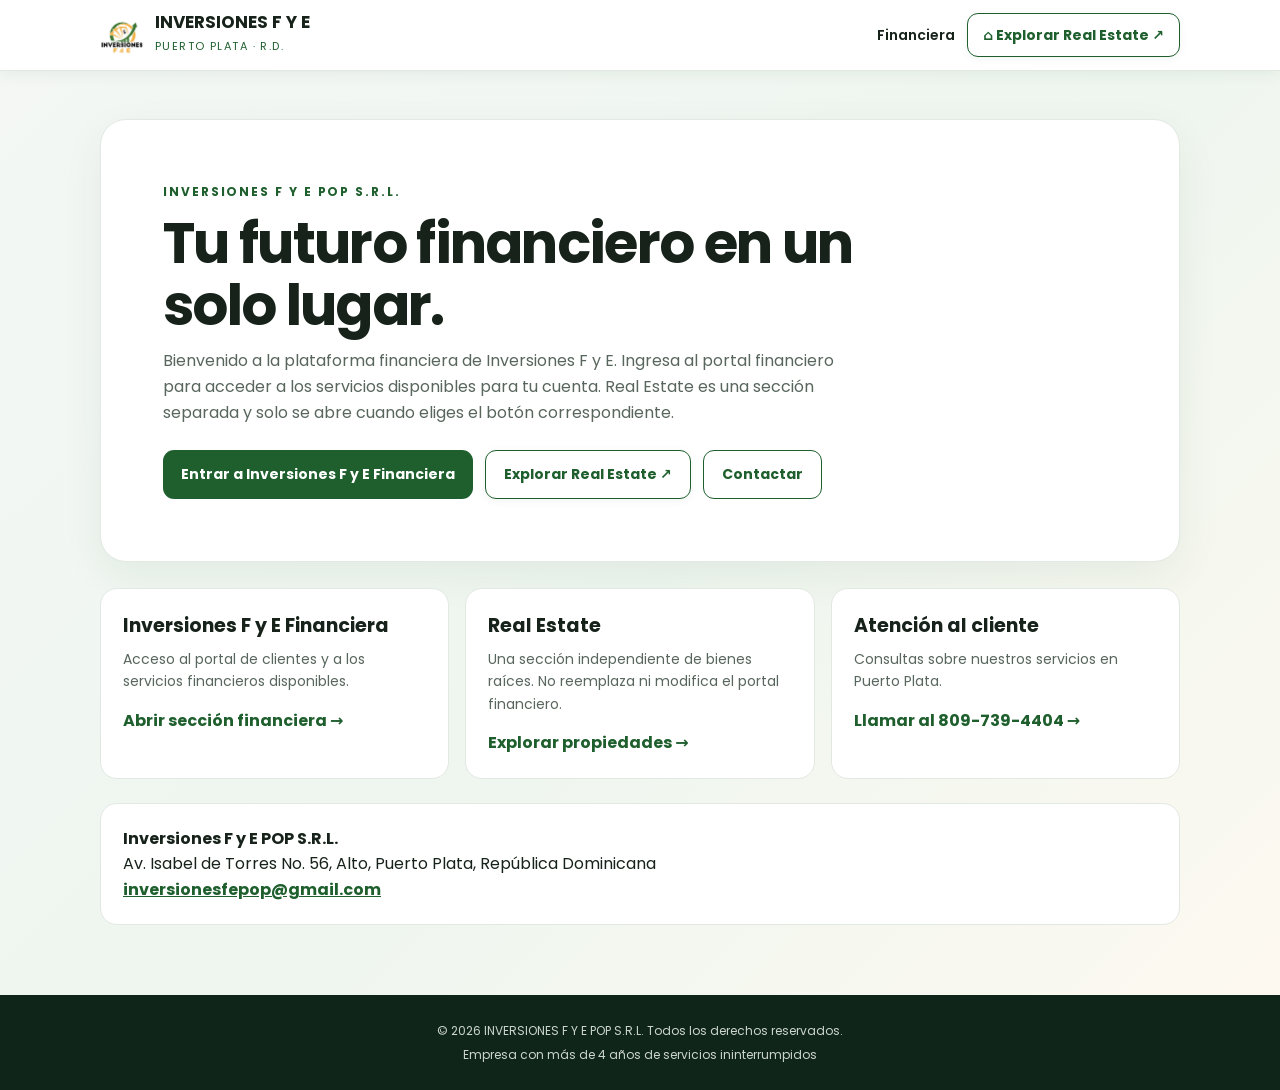
<file: index.html>
<!doctype html>
<html lang="es">
<head>
  <meta charset="utf-8">
  <meta name="viewport" content="width=device-width, initial-scale=1">
  <meta name="description" content="Inversiones F y E POP S.R.L.: servicios financieros y acceso independiente a Real Estate.">
  <meta name="theme-color" content="#1E5F2D">
  <title>Inversiones F y E | Financiera</title>
  <link rel="preconnect" href="https://fonts.googleapis.com">
  <link rel="preconnect" href="https://fonts.gstatic.com" crossorigin>
  <link href="https://fonts.googleapis.com/css2?family=Poppins:wght@400;500;600;700;800&display=swap" rel="stylesheet">
  <style>
    :root{--green:#1E5F2D;--green-dark:#154420;--ink:#17231a;--muted:#58665d;--line:#e1e9e2;--gold:#FFB823}
    *{box-sizing:border-box}body{margin:0;color:var(--ink);font:16px/1.6 Poppins,system-ui,sans-serif;background:linear-gradient(135deg,#f4f7f5,#eef6ef 52%,#fef9f0)}
    a{color:inherit}.header{position:sticky;top:0;z-index:5;background:#fff;border-bottom:1px solid var(--line);box-shadow:0 3px 14px #153d2010}.nav{max-width:1120px;margin:auto;padding:12px 20px;display:flex;align-items:center;justify-content:space-between;gap:14px}.brand{display:flex;align-items:center;gap:11px;text-decoration:none}.brand img{width:44px;height:44px;object-fit:contain;border-radius:10px}.brand strong{display:block;font-size:17px;line-height:1.2}.brand small{color:var(--green);font-size:11px;letter-spacing:.13em}.links{display:flex;align-items:center;gap:12px}.links a{text-decoration:none;font-size:14px;font-weight:600}.links .estate,.estate{display:inline-flex;align-items:center;justify-content:center;gap:8px;background:#fff;border:1px solid var(--green);border-radius:11px;padding:10px 15px;color:var(--green);font-weight:700;box-shadow:0 2px 8px #1e5f2d10}.links .estate:hover,.estate:hover{background:#f4faf4}.wrap{max-width:1120px;margin:auto;padding:48px 20px 70px}.hero{background:#fff;border:1px solid var(--line);border-radius:26px;padding:clamp(25px,6vw,62px);box-shadow:0 14px 42px #153d2010}.eyebrow{color:var(--green);font-size:12px;font-weight:700;letter-spacing:.16em;text-transform:uppercase}.hero h1{max-width:760px;margin:12px 0;font-size:clamp(32px,6vw,56px);line-height:1.1;letter-spacing:-.03em}.hero p{max-width:700px;color:var(--muted);margin:0}.actions{display:flex;flex-wrap:wrap;gap:12px;margin-top:25px}.button{display:inline-flex;align-items:center;justify-content:center;text-decoration:none;border-radius:11px;padding:12px 18px;font-size:14px;font-weight:700}.primary{background:var(--green);color:white}.primary:hover{background:var(--green-dark)}.outline{border:1px solid var(--green);color:var(--green);background:#fff}.outline:hover{background:#f5faf5}.cards{display:grid;grid-template-columns:repeat(auto-fit,minmax(min(100%,260px),1fr));gap:16px;margin-top:26px}.card{background:#fff;border:1px solid var(--line);border-radius:17px;padding:22px}.card h2{margin:0 0 7px;font-size:19px}.card p{margin:0;color:var(--muted);font-size:14px}.card a{display:inline-block;margin-top:15px;color:var(--green);font-weight:700;text-decoration:none}.contact{margin-top:24px;padding:22px;background:#fff;border:1px solid var(--line);border-radius:17px}.contact a{color:var(--green);font-weight:700}footer{text-align:center;background:#10251a;color:#cbd5ce;padding:22px 15px;font-size:12px}footer p{margin:4px}.mobile-estate{display:none}
    @media(max-width:680px){.nav{flex-wrap:wrap}.links{display:none}.mobile-estate{display:flex;width:100%}.wrap{padding-top:22px}.actions .button{width:100%}.brand strong{font-size:15px}}
  </style>
</head>
<body>
  <header class="header">
    <nav class="nav" aria-label="Navegación principal">
      <a class="brand" href="/" aria-label="Inicio de Inversiones F y E">
        <img src="/logo.png.JPG" alt="Logo Inversiones F y E" onerror="this.style.display='none'">
        <span><strong>INVERSIONES F Y E</strong><small>PUERTO PLATA · R.D.</small></span>
      </a>
      <div class="links">
        <a href="/portal.html">Financiera</a>
        <a class="estate" href="/real-estate/" aria-label="Explorar Real Estate">⌂ Explorar Real Estate ↗</a>
      </div>
      <a class="estate mobile-estate" href="/real-estate/" aria-label="Explorar Real Estate">⌂ Explorar Real Estate ↗</a>
    </nav>
  </header>
  <main class="wrap">
    <section class="hero">
      <div class="eyebrow">Inversiones F y E POP S.R.L.</div>
      <h1>Tu futuro financiero en un solo lugar.</h1>
      <p>Bienvenido a la plataforma financiera de Inversiones F y E. Ingresa al portal financiero para acceder a los servicios disponibles para tu cuenta. Real Estate es una sección separada y solo se abre cuando eliges el botón correspondiente.</p>
      <div class="actions">
        <a class="button primary" href="/portal.html">Entrar a Inversiones F y E Financiera</a>
        <a class="button estate" href="/real-estate/">Explorar Real Estate ↗</a>
        <a class="button outline" href="mailto:inversionesfepop@gmail.com">Contactar</a>
      </div>
    </section>
    <section class="cards" aria-label="Secciones de Inversiones F y E">
      <article class="card"><h2>Inversiones F y E Financiera</h2><p>Acceso al portal de clientes y a los servicios financieros disponibles.</p><a href="/portal.html">Abrir sección financiera →</a></article>
      <article class="card"><h2>Real Estate</h2><p>Una sección independiente de bienes raíces. No reemplaza ni modifica el portal financiero.</p><a href="/real-estate/">Explorar propiedades →</a></article>
      <article class="card"><h2>Atención al cliente</h2><p>Consultas sobre nuestros servicios en Puerto Plata.</p><a href="tel:+18097394404">Llamar al 809-739-4404 →</a></article>
    </section>
    <section class="contact"><strong>Inversiones F y E POP S.R.L.</strong><br><span>Av. Isabel de Torres No. 56, Alto, Puerto Plata, República Dominicana</span><br><a href="mailto:inversionesfepop@gmail.com">inversionesfepop@gmail.com</a></section>
  </main>
  <footer><p>© 2026 INVERSIONES F Y E POP S.R.L. Todos los derechos reservados.</p><p>Empresa con más de 4 años de servicios ininterrumpidos</p></footer>
</body>
</html>
</file>
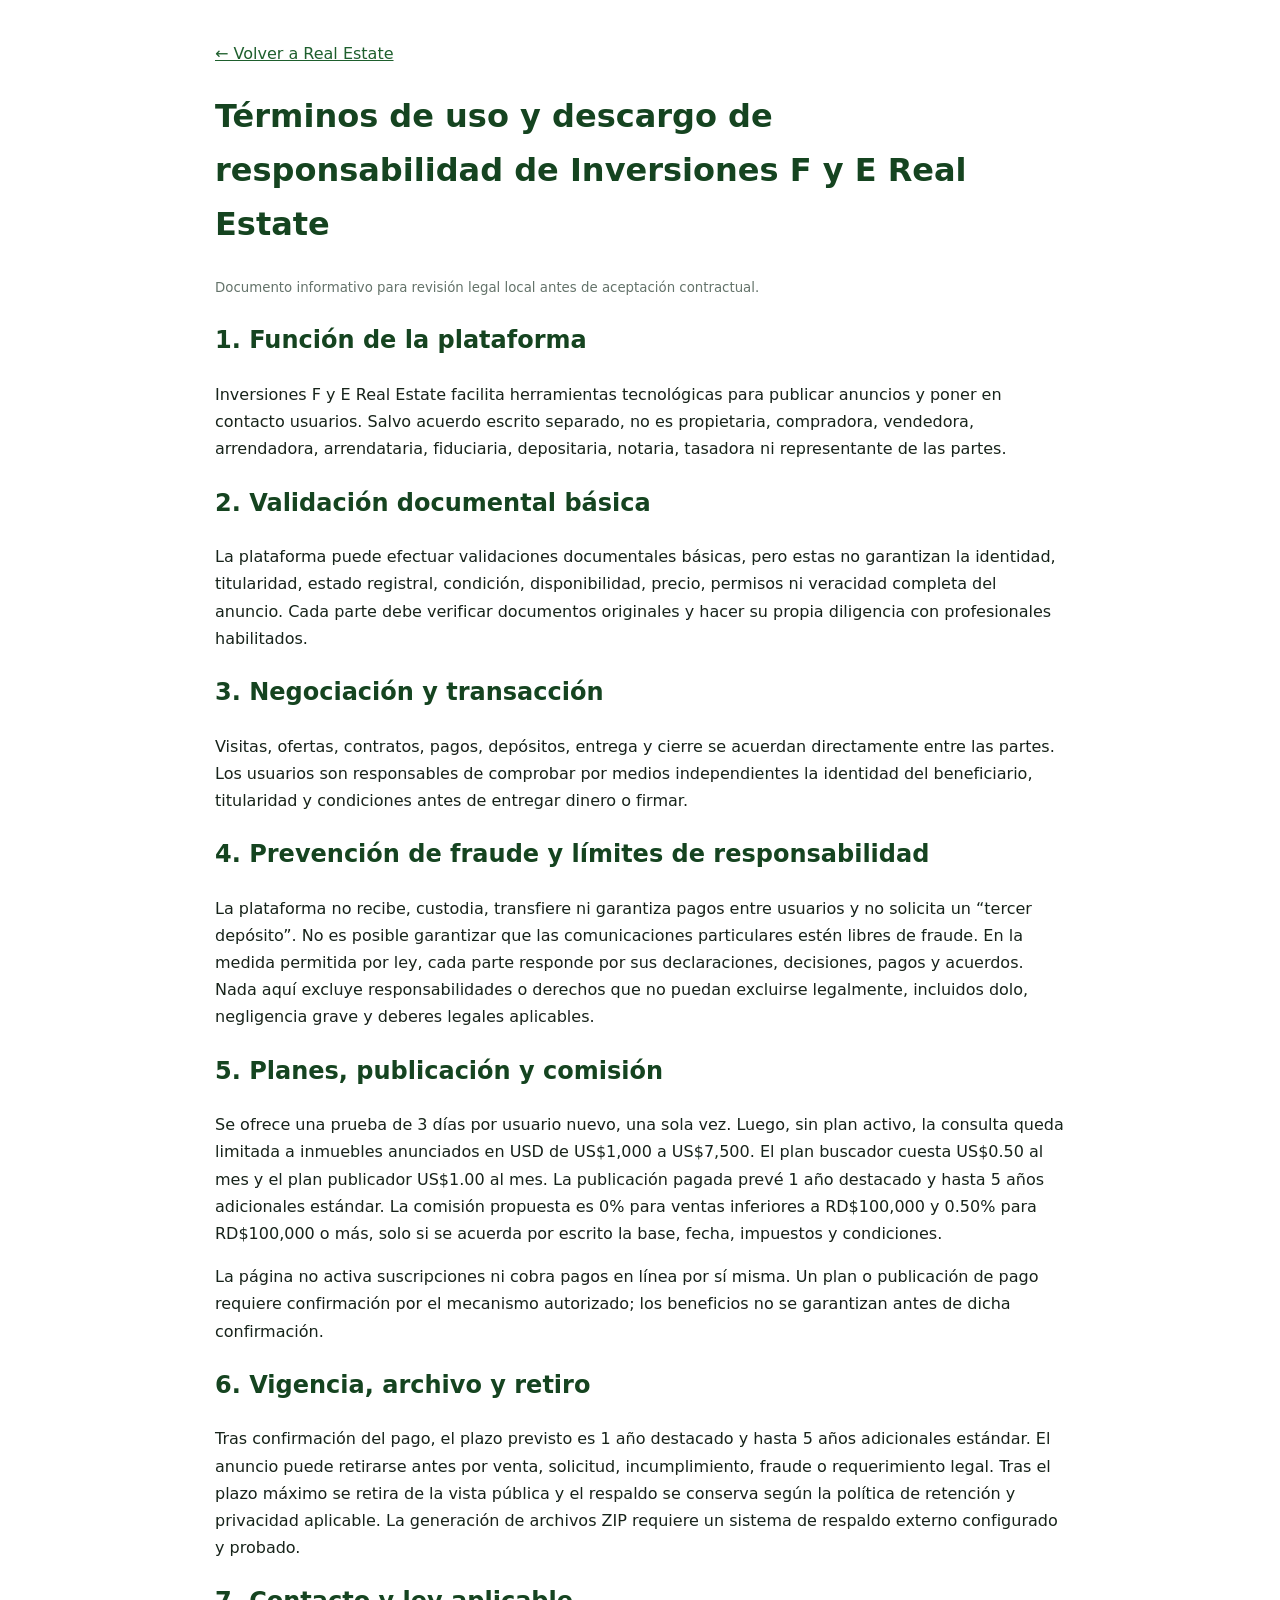
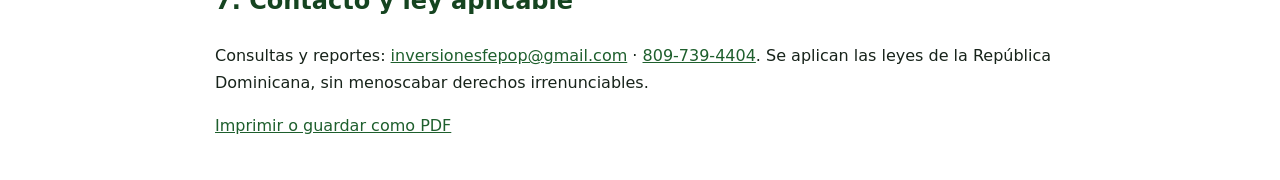
<file: real-estate/terminos.html>
<!doctype html>
<html lang="es">
<head>
  <meta charset="utf-8">
  <meta name="viewport" content="width=device-width, initial-scale=1">
  <meta name="robots" content="noindex,follow">
  <title>Términos y descargo — Inversiones F y E Real Estate</title>
  <style>body{max-width:850px;margin:40px auto;padding:0 20px;font:16px/1.7 system-ui,sans-serif;color:#17231a}h1,h2{color:#154420}a{color:#1e5f2d}small{color:#64736a}</style>
</head>
<body>
  <p><a href="/real-estate/">← Volver a Real Estate</a></p>
  <h1>Términos de uso y descargo de responsabilidad de Inversiones F y E Real Estate</h1>
  <small>Documento informativo para revisión legal local antes de aceptación contractual.</small>
  <h2>1. Función de la plataforma</h2>
  <p>Inversiones F y E Real Estate facilita herramientas tecnológicas para publicar anuncios y poner en contacto usuarios. Salvo acuerdo escrito separado, no es propietaria, compradora, vendedora, arrendadora, arrendataria, fiduciaria, depositaria, notaria, tasadora ni representante de las partes.</p>
  <h2>2. Validación documental básica</h2>
  <p>La plataforma puede efectuar validaciones documentales básicas, pero estas no garantizan la identidad, titularidad, estado registral, condición, disponibilidad, precio, permisos ni veracidad completa del anuncio. Cada parte debe verificar documentos originales y hacer su propia diligencia con profesionales habilitados.</p>
  <h2>3. Negociación y transacción</h2>
  <p>Visitas, ofertas, contratos, pagos, depósitos, entrega y cierre se acuerdan directamente entre las partes. Los usuarios son responsables de comprobar por medios independientes la identidad del beneficiario, titularidad y condiciones antes de entregar dinero o firmar.</p>
  <h2>4. Prevención de fraude y límites de responsabilidad</h2>
  <p>La plataforma no recibe, custodia, transfiere ni garantiza pagos entre usuarios y no solicita un “tercer depósito”. No es posible garantizar que las comunicaciones particulares estén libres de fraude. En la medida permitida por ley, cada parte responde por sus declaraciones, decisiones, pagos y acuerdos. Nada aquí excluye responsabilidades o derechos que no puedan excluirse legalmente, incluidos dolo, negligencia grave y deberes legales aplicables.</p>
  <h2>5. Planes, publicación y comisión</h2>
  <p>Se ofrece una prueba de 3 días por usuario nuevo, una sola vez. Luego, sin plan activo, la consulta queda limitada a inmuebles anunciados en USD de US$1,000 a US$7,500. El plan buscador cuesta US$0.50 al mes y el plan publicador US$1.00 al mes. La publicación pagada prevé 1 año destacado y hasta 5 años adicionales estándar. La comisión propuesta es 0% para ventas inferiores a RD$100,000 y 0.50% para RD$100,000 o más, solo si se acuerda por escrito la base, fecha, impuestos y condiciones.
  </p>
  <p>La página no activa suscripciones ni cobra pagos en línea por sí misma. Un plan o publicación de pago requiere confirmación por el mecanismo autorizado; los beneficios no se garantizan antes de dicha confirmación.</p>
  <h2>6. Vigencia, archivo y retiro</h2>
  <p>Tras confirmación del pago, el plazo previsto es 1 año destacado y hasta 5 años adicionales estándar. El anuncio puede retirarse antes por venta, solicitud, incumplimiento, fraude o requerimiento legal. Tras el plazo máximo se retira de la vista pública y el respaldo se conserva según la política de retención y privacidad aplicable. La generación de archivos ZIP requiere un sistema de respaldo externo configurado y probado.</p>
  <h2>7. Contacto y ley aplicable</h2>
  <p>Consultas y reportes: <a href="mailto:inversionesfepop@gmail.com">inversionesfepop@gmail.com</a> · <a href="tel:+18097394404">809-739-4404</a>. Se aplican las leyes de la República Dominicana, sin menoscabar derechos irrenunciables.</p>
  <p><a href="javascript:window.print()">Imprimir o guardar como PDF</a></p>
</body>
</html>
</file>
